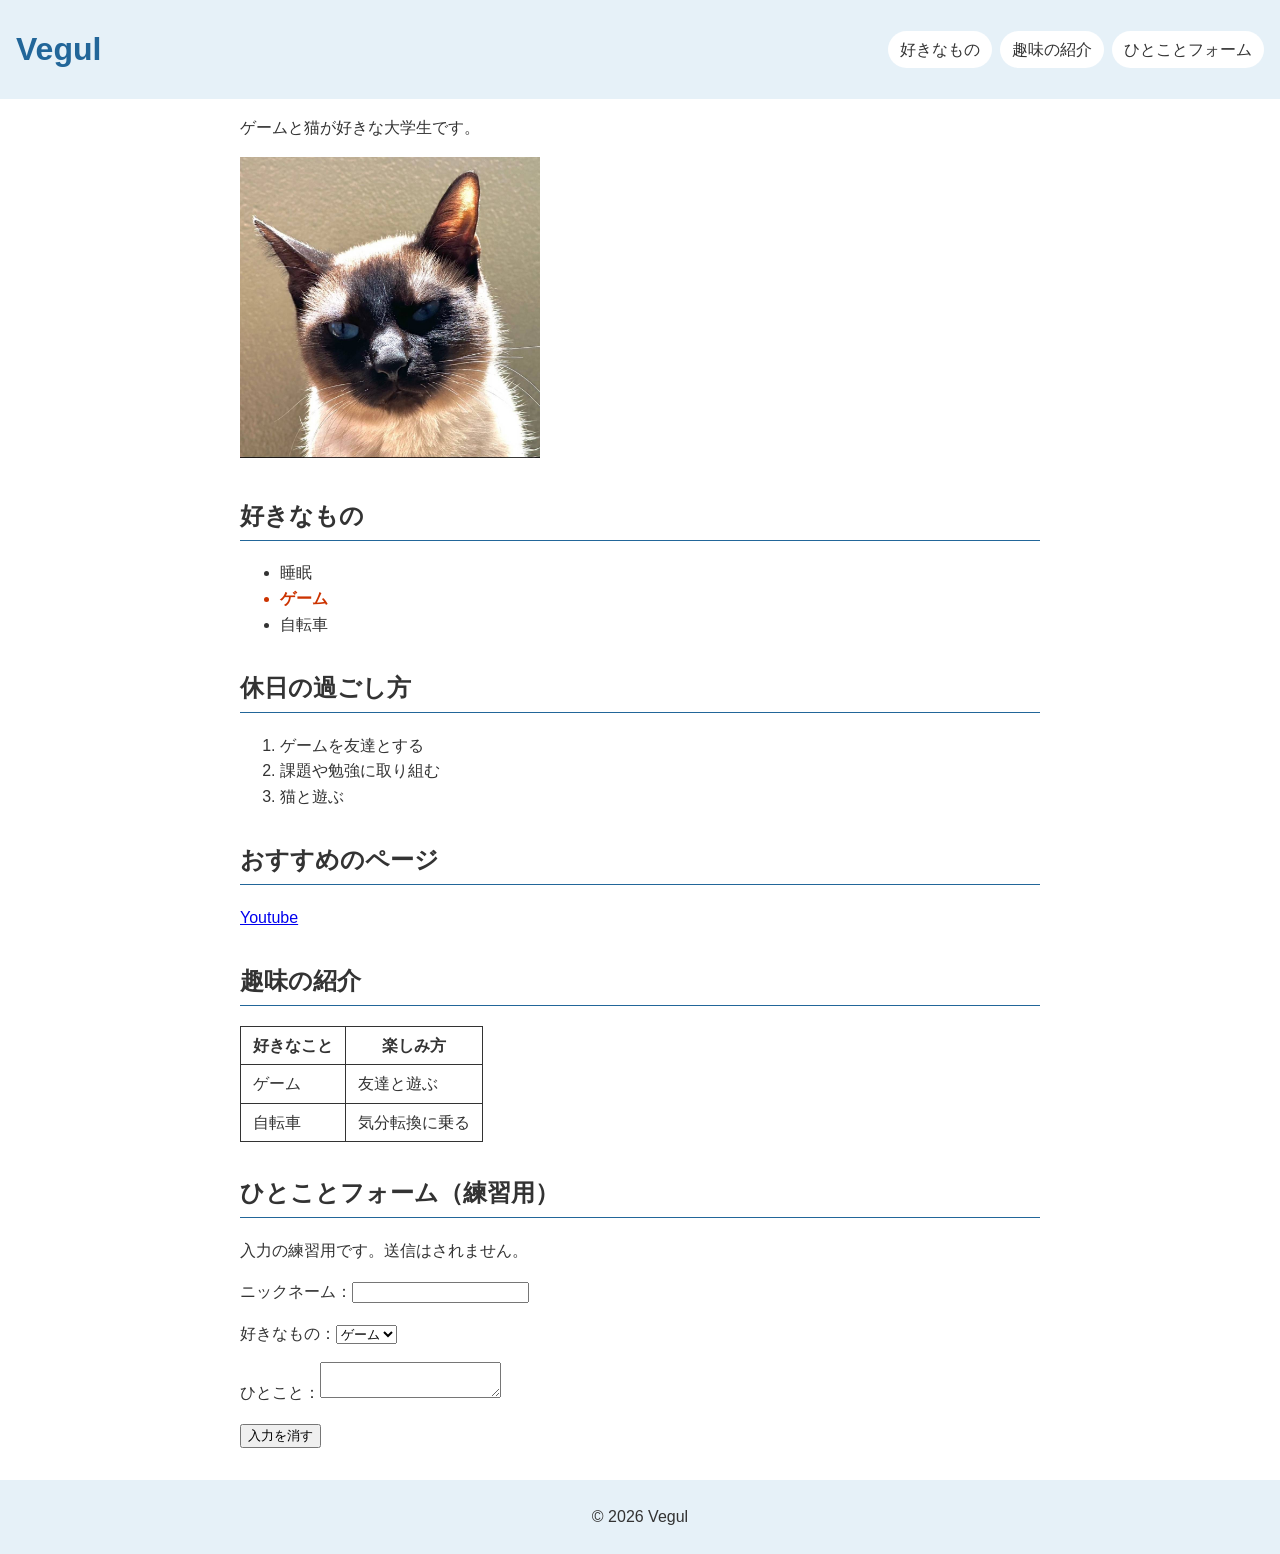
<file: index.html>
<!DOCTYPE html>
<html lang="ja">
<head>
    <meta charset="UTF-8">
    <meta name="viewport" content="width=device-width, initial-scale=1">
    <title>自己紹介ページ</title>
    <link rel="stylesheet" href="css/style.css?v=7a">
</head>
<body>

    <header>
        <h1>Vegul</h1>
        <nav aria-label="ページ内メニュー">
            <a href="#favorite">好きなもの</a>
            <a href="#hobbies">趣味の紹介</a>
            <a href="#form">ひとことフォーム</a>
        </nav>
    </header>
    <main>

    <!-- ② ひとこと自己紹介（pタグ） -->
    <p>ゲームと猫が好きな大学生です。</p>

    <!-- ③ 画像の表示（imgタグ） -->
    <img src="cat.jpg" alt="猫の写真" width="300">

    <!-- ④ 好きなもの・趣味（h2 + 箇条書き ul/liタグ） -->
    <h2 id="favorite">好きなもの</h2>
    <ul>
        <li>睡眠</li>
        <li class="favorite-game">ゲーム</li>
        <li>自転車</li>
    </ul>

    <!-- ⑤ 順番に意味があるもの（h2 + 番号付きリスト ol/liタグ） -->
    <h2>休日の過ごし方</h2>
    <ol>
        <li>ゲームを友達とする</li>
        <li>課題や勉強に取り組む</li>
        <li>猫と遊ぶ</li>
    </ol>

    <!-- ⑥ Webページへのリンク（aタグ） -->
    <h2>おすすめのページ</h2>
    <p><a href="https://www.youtube.com/">Youtube</a></p>

<h2 id="hobbies">趣味の紹介</h2>
<table>
  <tr><th>好きなこと</th><th>楽しみ方</th></tr>
  <tr><td>ゲーム</td><td>友達と遊ぶ</td></tr>
  <tr><td>自転車</td><td>気分転換に乗る</td></tr>
</table>
<h2 id="form">ひとことフォーム（練習用）</h2>
<p>入力の練習用です。送信はされません。</p>
<form onsubmit="event.preventDefault()">
  <p><label>ニックネーム：<input type="text" name="nickname"></label></p>
  <p><label>好きなもの：<select name="hobby"><option>ゲーム</option><option>猫</option><option>自転車</option></select></label></p>
  <p><label>ひとこと：<textarea name="message"></textarea></label></p>
  <button type="reset">入力を消す</button>
</form>
    </main>
    <footer>© 2026 Vegul</footer>
</body>
</html>
</file>
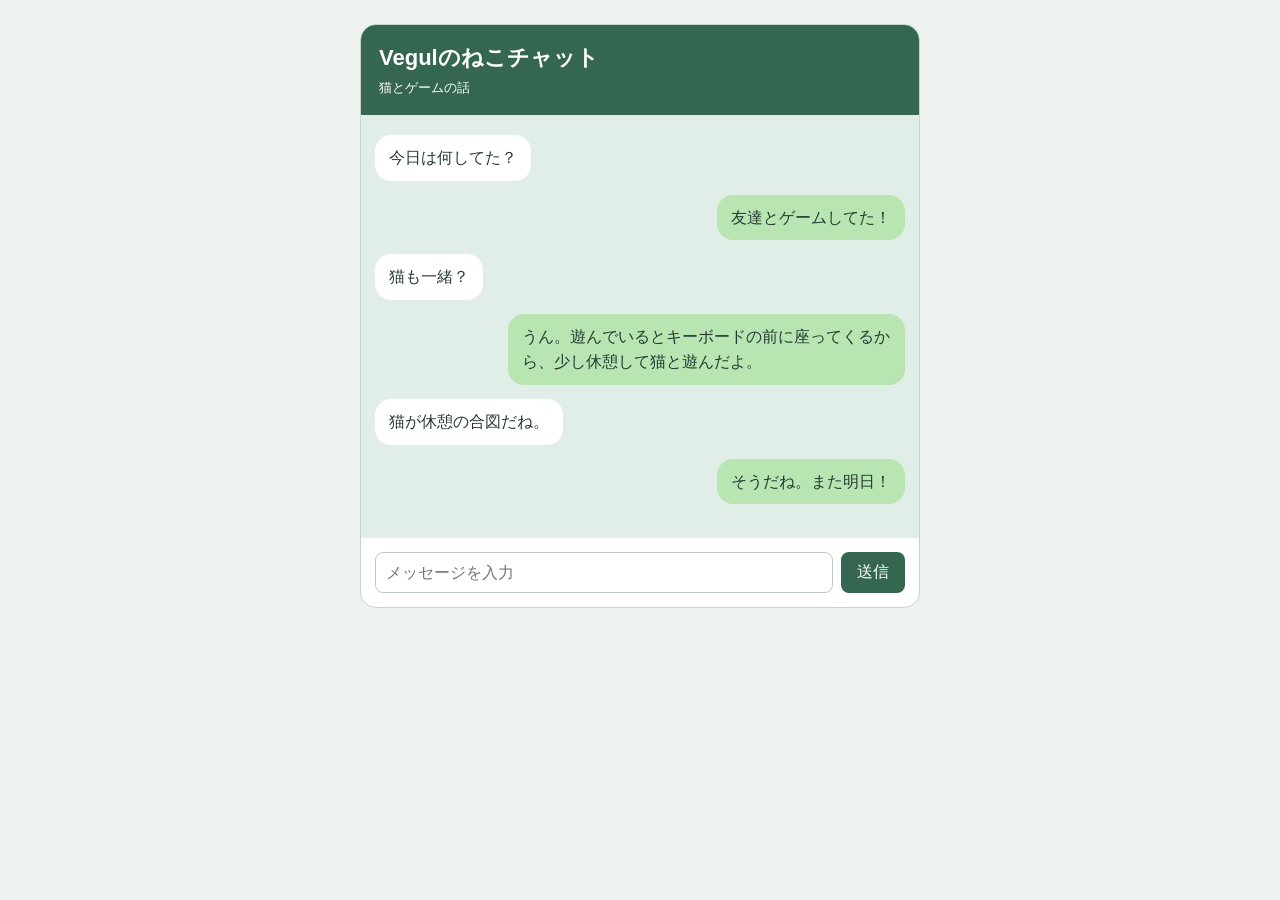
<file: chat.html>
<!DOCTYPE html>
<html lang="ja">
<head>
<meta charset="UTF-8">
<meta name="viewport" content="width=device-width, initial-scale=1">
<title>Vegulのねこチャット</title>
<link rel="stylesheet" href="css/chat.css">
</head>
<body>
<main class="chat">
<header><h1>Vegulのねこチャット</h1><p>猫とゲームの話</p></header>
<section class="messages" aria-label="会話">
<div class="row"><p class="bubble">今日は何してた？</p></div>
<div class="row mine"><p class="bubble">友達とゲームしてた！</p></div>
<div class="row"><p class="bubble">猫も一緒？</p></div>
<div class="row mine"><p class="bubble">うん。遊んでいるとキーボードの前に座ってくるから、少し休憩して猫と遊んだよ。</p></div>
<div class="row"><p class="bubble">猫が休憩の合図だね。</p></div>
<div class="row mine"><p class="bubble">そうだね。また明日！</p></div>
</section>
<div class="composer"><input aria-label="メッセージ" placeholder="メッセージを入力"><button type="button">送信</button></div>
</main>
</body>
</html>
</file>
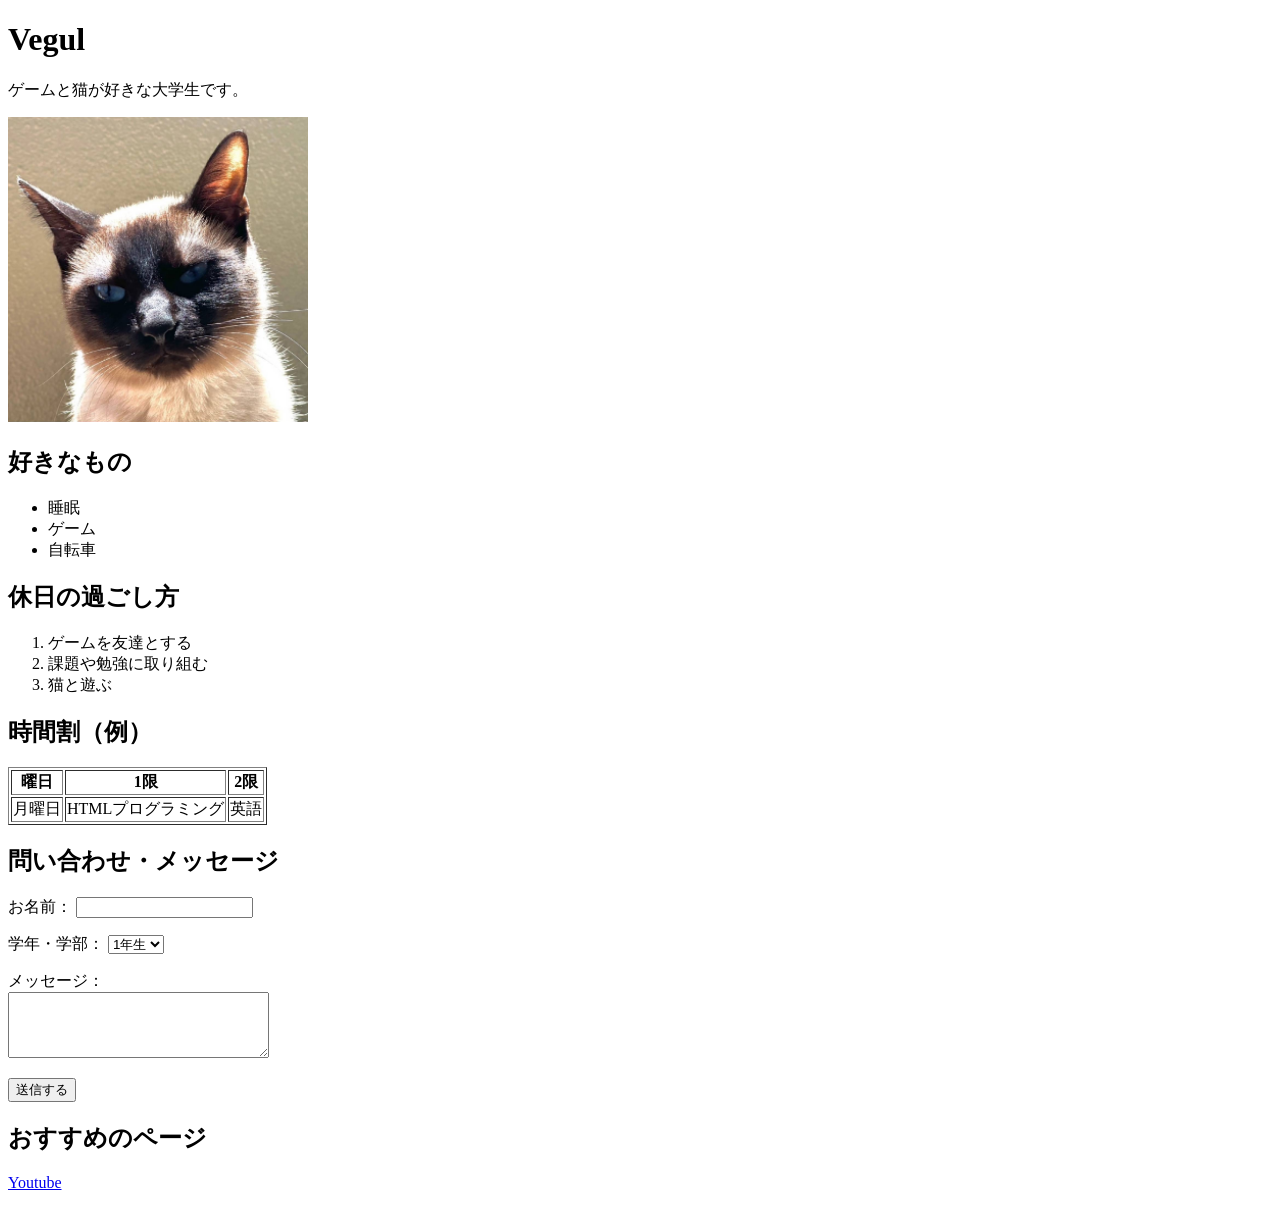
<file: zikosyoukai/PR.html>
<!DOCTYPE html>
<html lang="ja">
<head>
    <meta charset="UTF-8">
    <title>自己紹介ページ</title>
</head><!DOCTYPE html>
<html lang="ja">
<head>
    <meta charset="UTF-8">
    <title>自己紹介ページ</title>
</head>
<body>

    <h1>Vegul</h1>

    <p>ゲームと猫が好きな大学生です。</p>

    <img src="cat.png" alt="プロフィール写真" width="300">

    <h2>好きなもの</h2>
    <ul>
        <li>睡眠</li>
        <li>ゲーム</li>
        <li>自転車</li>
    </ul>

    <h2>休日の過ごし方</h2>
    <ol>
        <li>ゲームを友達とする</li>
        <li>課題や勉強に取り組む</li>
        <li>猫と遊ぶ</li>
    </ol>

    <h2>時間割（例）</h2>
    <table border="1">
        <tr>
            <th>曜日</th>
            <th>1限</th>
            <th>2限</th>
        </tr>
        <tr>
            <td>月曜日</td>
            <td>HTMLプログラミング</td>
            <td>英語</td>
        </tr>
    </table>

    <h2>問い合わせ・メッセージ</h2>
    <form action="#" method="post">
        <p>
            <label for="name">お名前：</label>
            <input type="text" id="name" name="name">
        </p>
        <p>
            <label for="department">学年・学部：</label>
            <select id="department" name="department">
                <option value="1nen">1年生</option>
                <option value="2nen">2年生</option>
            </select>
        </p>
        <p>
            <label for="message">メッセージ：</label><br>
            <textarea id="message" name="message" rows="4" cols="30"></textarea>
        </p>
        <p>
            <button type="submit">送信する</button>
        </p>
    </form>

    <h2>おすすめのページ</h2>
    <p><a href="https://www.youtube.com/">Youtube</a></p>

</body>
</html>
</file>
<file: css/style.css>
body {
    font-family: sans-serif;
    color: #333333;
    margin: 0;
    line-height: 1.6;
}

h1 {
    color: #226699;
    font-size: 32px;
}

h2 {
    margin-top: 32px;
    font-size: 24px;
    border-bottom: 1px solid #226699;
    padding-bottom: 4px;
}

table {
    border-collapse: collapse;
}

table, th, td {
    border: 1px solid #333333;
}

th, td {
    padding: 6px 12px;
}

.favorite-game {
    color: #cc3300;
    font-weight: bold;
}

header, footer {
    background-color: #e6f1f8;
    padding: 24px 16px;
    text-align: center;
}

header h1 {
    margin: 0;
}

header {
    display: flex;
    justify-content: space-between;
    align-items: center;
    gap: 16px;
}

nav {
    display: flex;
    gap: 8px;
    flex-wrap: wrap;
}

nav a {
    display: inline-block;
    margin: 0;
    padding: 6px 12px;
    background-color: #ffffff;
    border-radius: 999px;
    color: #333333;
    text-decoration: none;
}

nav a:hover, nav a:focus-visible {
    background-color: #c9e2f3;
}

main {
    max-width: 800px;
    margin: 0 auto;
    padding: 0 16px 32px;
}

img {
    max-width: 100%;
    height: auto;
}

@media (max-width: 600px) {
    header {
        flex-direction: column;
        align-items: flex-start;
        gap: 8px;
    }
}
</file>
<file: css/chat.css>
* {
    box-sizing: border-box;
}
body {
    margin: 0;
    padding: 24px 12px;
    background: #edf2f0;
    color: #263b34;
    font-family: sans-serif;
}
.chat {
    max-width: 560px;
    margin: 0 auto;
    overflow: hidden;
    border: 1px solid #c4d5cd;
    border-radius: 16px;
    background: #fff;
}
header {
    padding: 18px;
    background: #356750;
    color: white;
}
h1 {
    margin: 0;
    font-size: 22px;
}
header p {
    margin: 6px 0 0;
    font-size: 13px;
}
.messages {
    padding: 20px 14px;
    background: #e1eee7;
}
.row {
    display: flex;
    margin-bottom: 14px;
}
.mine {
    justify-content: flex-end;
}
.bubble {
    padding: 10px 14px;
    max-width: 75%;
    margin: 0;
    border-radius: 16px;
    background: white;
    line-height: 1.6;
    overflow-wrap: anywhere;
}
.mine .bubble {
    background: #b8e5b2;
}
.composer {
    display: flex;
    gap: 8px;
    padding: 14px;
}
input {
    flex: 1;
    min-width: 0;
    padding: 10px;
    border: 1px solid #bdcbc3;
    border-radius: 8px;
    font-size: 16px;
}
button {
    padding: 10px 16px;
    border: 0;
    border-radius: 8px;
    background: #356750;
    color: white;
    font-size: 16px;
}
@media (max-width: 400px) {
    body {
        padding: 8px;
    }
    h1 {
        font-size: 20px;
    }
}
</file>
